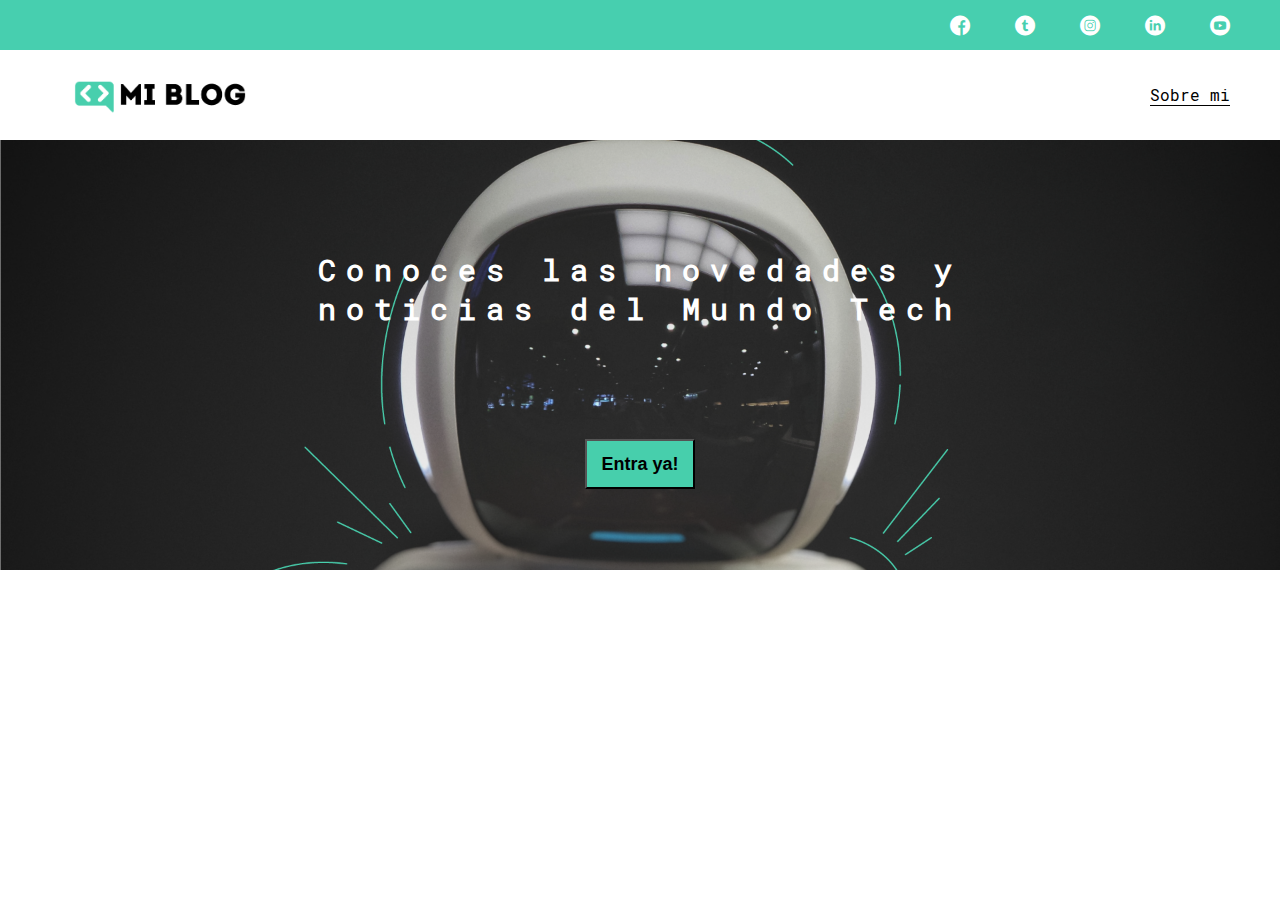
<file: index.html>
<!DOCTYPE html>
<html>
<head>
	<title>Proyecto de Maquetacion</title>
	<meta charset="utf-8">
	<meta name="viewport" content="width=device-width, initial-scale=1.0">
	<link rel="stylesheet" type="text/css" href="css/main.css">
	<link rel="stylesheet" href="css/media-queries.css">
	<link rel="stylesheet" type="text/css" href="css/font/Social_media/flaticon.css">
</head>
<body>
	<header>
		<section class="header-icons-container">
			<div class="icons">
				<a href="/"><span class="flaticon-001-facebook"></span></a>
				<a href="/"><span class="flaticon-002-twitter"></span></a>
				<a href="/"><span class="flaticon-011-instagram"></span></a>
				<a href="/"><span class="flaticon-010-linkedin"></span></a>
				<a href="/"><span class="flaticon-008-youtube"></span></a>
			</div>
		</section>
		<nav>
			<section class="nav-logo-container">
				<a href="/"><img src="assets/img/Logo-negro.png" alt="Logo de Blog"></a>
			</section>
			<section class="nav-profile-link">
				<a href="perfil.html">Sobre mi</a>
			</section>
		</nav>
	</header>

	<main class="home-main">
		<section >
			<p class="home-main-text">Conoces las novedades y noticias del Mundo Tech</p>
			<button class="home-main-button">
				<a href="blogs.html">Entra ya!</a>
			</button>
		</section>
	</main>
</body>
</html>
</file>
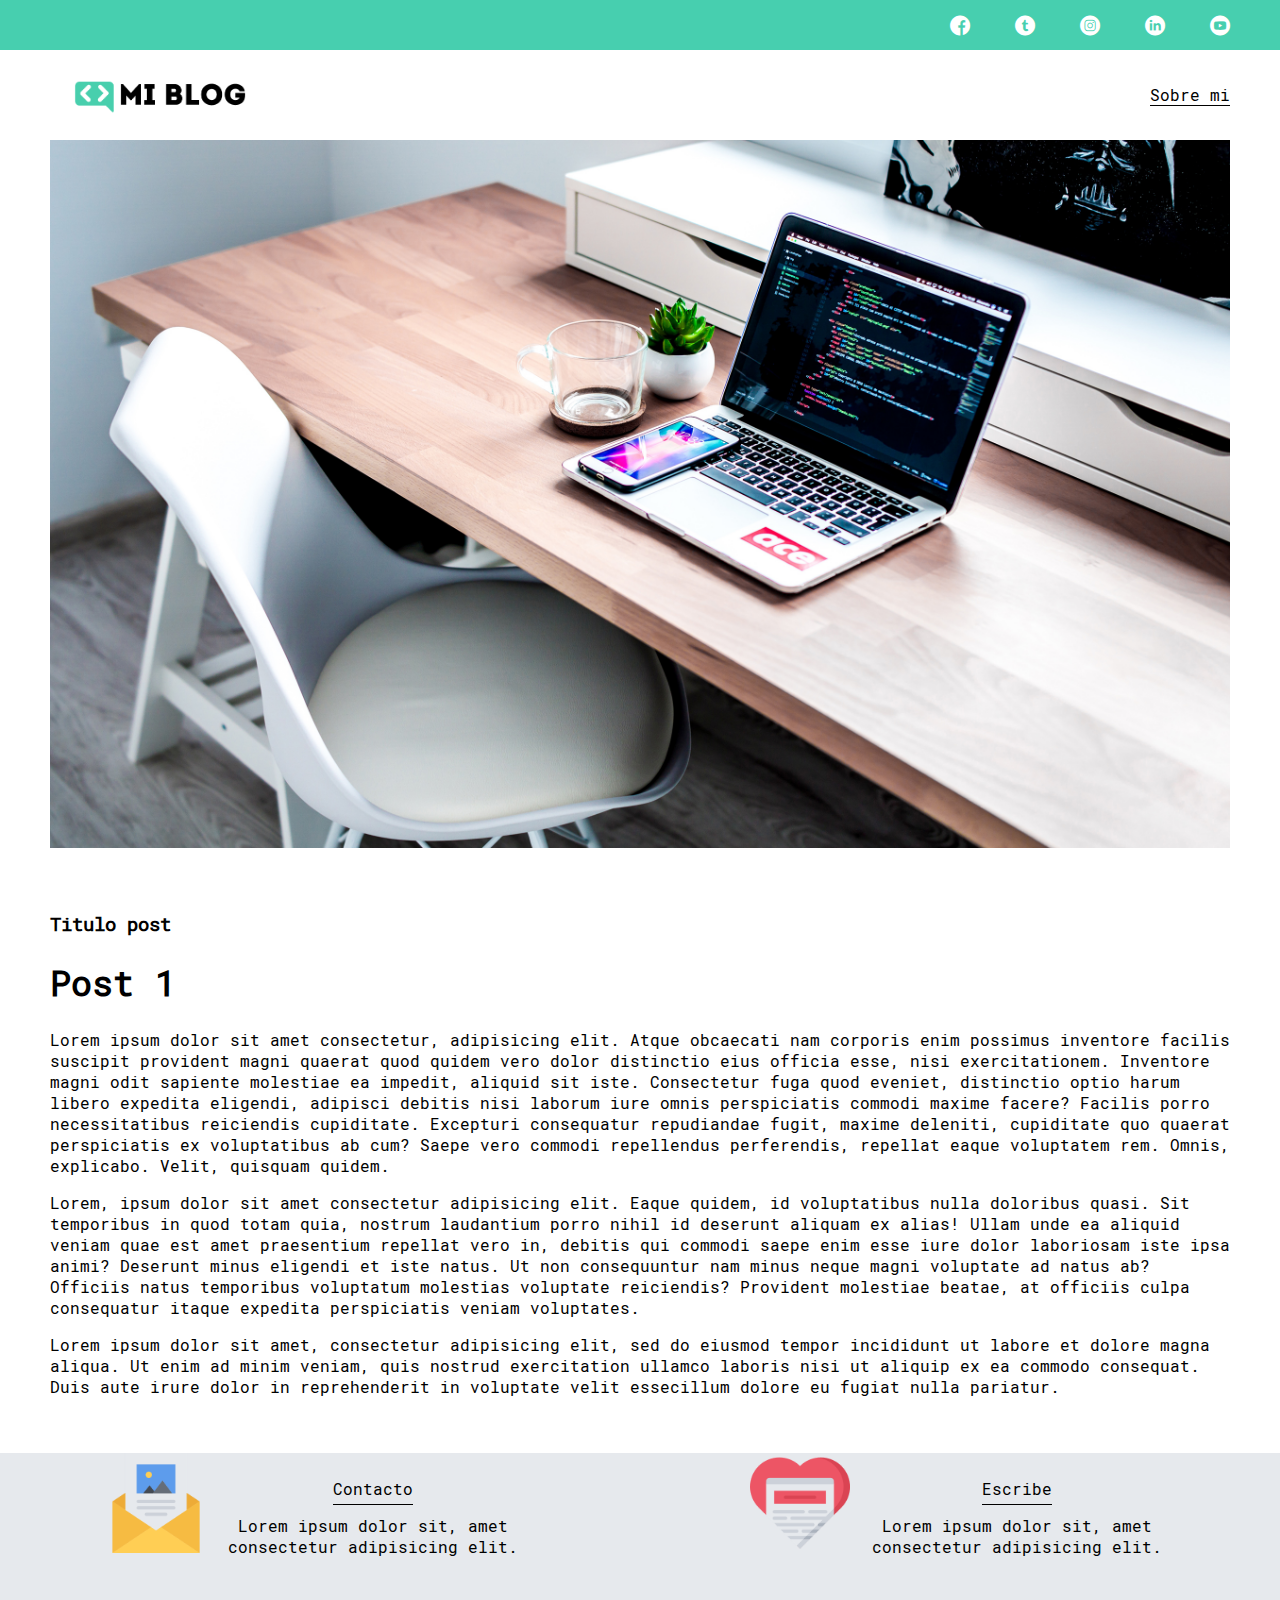
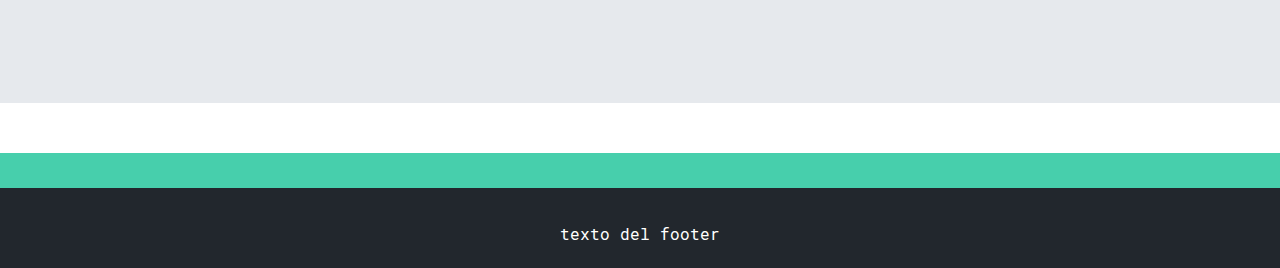
<file: blog.html>
<!DOCTYPE html>
<html>
<head>
	<title>Proyecto de Maquetacion</title>
	<meta charset="utf-8">
	<meta name="viewport" content="width=device-width, initial-scale=1.0">
	<link rel="stylesheet" type="text/css" href="css/main.css">
	<link rel="stylesheet" href="css/">
	<link rel="stylesheet" type="text/css" href="css/font/Social_media/flaticon.css">
</head>
<body>
	<header>
		<section class="header-icons-container">
			<div class="icons">
				<a href=""><span class="flaticon-001-facebook"></span></a>
				<a href=""><span class="flaticon-002-twitter"></span></a>
				<a href=""><span class="flaticon-011-instagram"></span></a>
				<a href=""><span class="flaticon-010-linkedin"></span></a>
				<a href=""><span class="flaticon-008-youtube"></span></a>
			</div>
		</section>
		<nav>
			<section class="nav-logo-container">
				<a href="index.html"><img src="assets/img/Logo-negro.png" alt="Logo de Blog"></a>
			</section>
			<section class="nav-profile-link">
				<a href="perfil.html">Sobre mi</a>
			</section>
		</nav>
	</header>
	<main>
		<section class="blog-post-img-container">
			<img src="assets/img/post-1.jpg" alt="Imagen">
		</section>
		<section class="blog-post-main-container">
			<div class="grid-container">
				<h3>Titulo post</h3>
				<article>
					<h1>Post 1</h1>
					<p>Lorem ipsum dolor sit amet consectetur, adipisicing elit. Atque obcaecati nam corporis enim possimus inventore facilis suscipit provident magni quaerat quod quidem vero dolor distinctio eius officia esse, nisi exercitationem.
					Inventore magni odit sapiente molestiae ea impedit, aliquid sit iste. Consectetur fuga quod eveniet, distinctio optio harum libero expedita eligendi, adipisci debitis nisi laborum iure omnis perspiciatis commodi maxime facere?
					Facilis porro necessitatibus reiciendis cupiditate. Excepturi consequatur repudiandae fugit, maxime deleniti, cupiditate quo quaerat perspiciatis ex voluptatibus ab cum? Saepe vero commodi repellendus perferendis, repellat eaque voluptatem rem. Omnis, explicabo.
					Velit, quisquam quidem.</p>
					<p>Lorem, ipsum dolor sit amet consectetur adipisicing elit. Eaque quidem, id voluptatibus nulla doloribus quasi. Sit temporibus in quod totam quia, nostrum laudantium porro nihil id deserunt aliquam ex alias!
					Ullam unde ea aliquid veniam quae est amet praesentium repellat vero in, debitis qui commodi saepe enim esse iure dolor laboriosam iste ipsa animi? Deserunt minus eligendi et iste natus.
					Ut non consequuntur nam minus neque magni voluptate ad natus ab? Officiis natus temporibus voluptatum molestias voluptate reiciendis? Provident molestiae beatae, at officiis culpa consequatur itaque expedita perspiciatis veniam voluptates.</p>
					<p>Lorem ipsum dolor sit amet, consectetur adipisicing elit, sed do eiusmod tempor incididunt ut labore et dolore magna aliqua. Ut enim ad minim veniam, quis nostrud exercitation ullamco laboris nisi ut aliquip ex ea commodo
					consequat. Duis aute irure dolor in reprehenderit in voluptate velit essecillum dolore eu fugiat nulla pariatur.</p>
				</article>
			</div>
		</section>
		<section class="contact-main-container">
			<div>
				<img src="assets/img/contacto.png" alt="">
				<div class="contatc-left">
					<a href="">Contacto</a>
					<p>Lorem ipsum dolor sit, amet consectetur adipisicing elit.</p>
				</div>
			</div>
			<div>
				<img src="assets/img/escribe.png" alt="">
				<div class="contatc-right">
					<a href="">Escribe</a>
					<p>Lorem ipsum dolor sit, amet consectetur adipisicing elit.</p>
				</div>
			</div>
		</section>
	</main>
	<footer>
		<p>texto del footer</p>
	</footer>
</body>
</html>
</file>
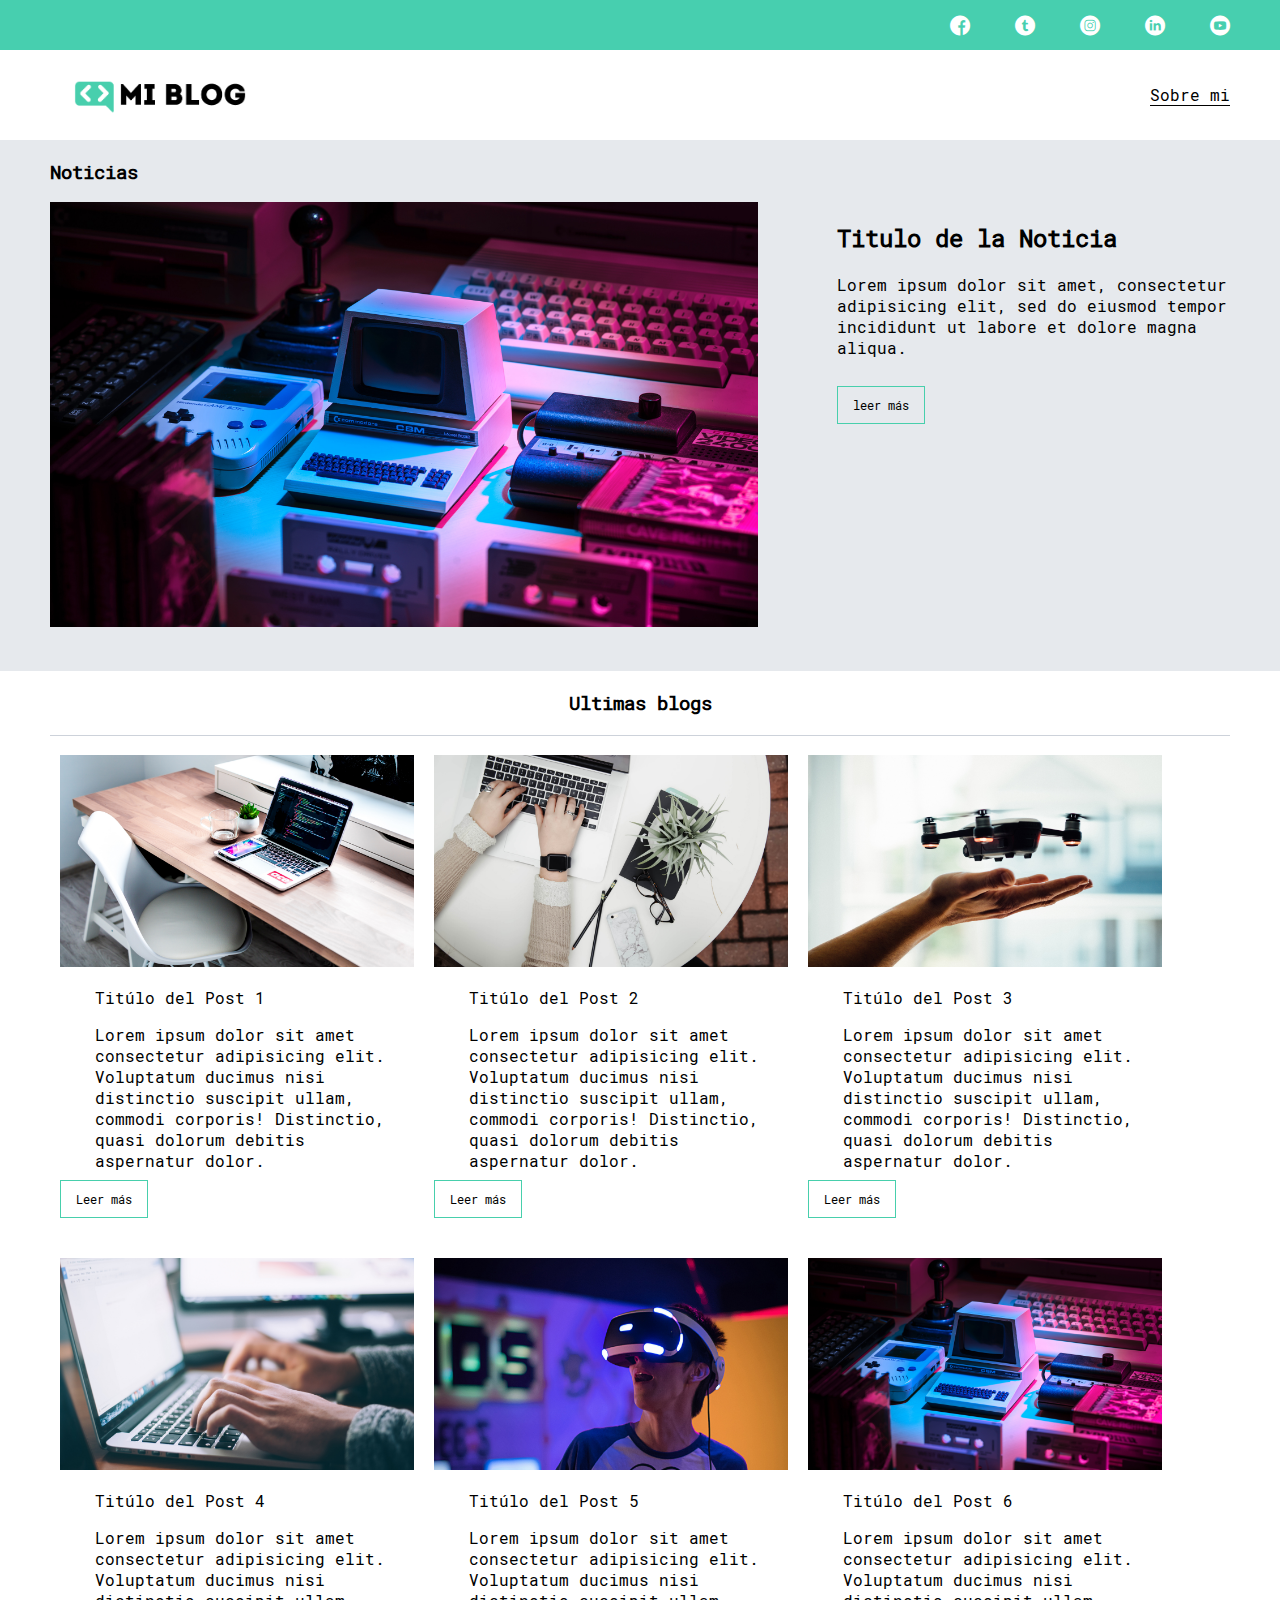
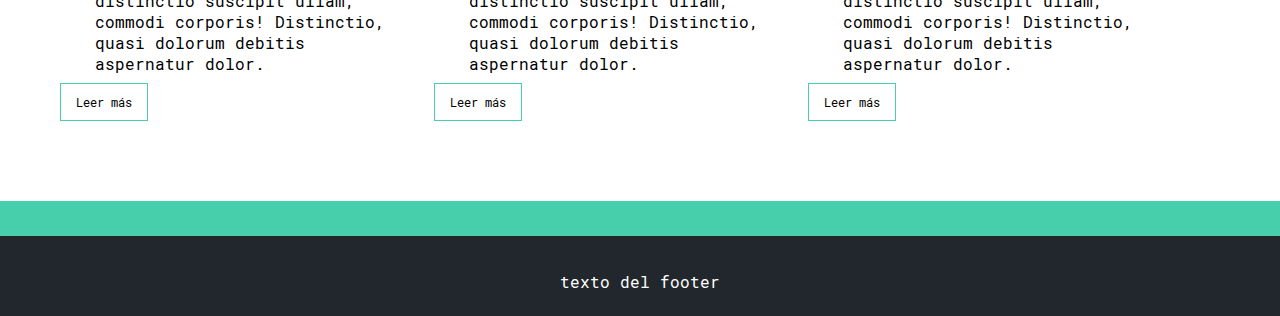
<file: blogs.html>
<!DOCTYPE html>
<html>
<head>
	<title>Proyecto de Maquetacion</title>
	<meta charset="utf-8">
	<meta name="viewport" content="width=device-width, initial-scale=1.0">
	<link rel="stylesheet" type="text/css" href="css/main.css">
	<link rel="stylesheet" href="css/media-queries.css">
	<link rel="stylesheet" type="text/css" href="css/font/Social_media/flaticon.css">
</head>
<body class="home-body">
	<header>
		<section class="header-icons-container">
			<div class="icons">
				<a href=""><span class="flaticon-001-facebook"></span></a>
				<a href=""><span class="flaticon-002-twitter"></span></a>
				<a href=""><span class="flaticon-011-instagram"></span></a>
				<a href=""><span class="flaticon-010-linkedin"></span></a>
				<a href=""><span class="flaticon-008-youtube"></span></a>
			</div>
		</section>
		<nav>
			<section class="nav-logo-container">
				<a href="index.html"><img src="assets/img/Logo-negro.png" alt="Logo de Blog"></a>
			</section>
			<section class="nav-profile-link">
				<a href="perfil.html">Sobre mi</a>
			</section>
		</nav>
	</header>
	<main class="blogs-main">
		<section class="blogs-news-container">
			<div class="blogs-news">
				<h3>Noticias</h3>
				<div class="blogs-news-img-container">
					<img src="assets/img/img-news-main.jpg" alt="Noticias">
				</div>
				<div class="blogs-news-info-container">
					<h2>Titulo de la Noticia</h2>
					<p>Lorem ipsum dolor sit amet, consectetur adipisicing elit, sed do eiusmod
					 	tempor incididunt ut labore et dolore magna aliqua.</p>
					<a href="blog.html" class="blogs-button">leer más</a>
				</div>
			</div>
		</section>
		<section class="blogs-posts-container">
			<div>
				<h3>Ultimas blogs</h3>
				<article class="post-container">
					<img src="assets/img/post-1.jpg" alt="Articulo">
					<p>Titúlo del Post 1</p>
					<p>Lorem ipsum dolor sit amet consectetur adipisicing elit. Voluptatum ducimus nisi distinctio suscipit ullam, commodi corporis! Distinctio, quasi dolorum debitis aspernatur dolor.</p>
					<a href="" class="blogs-button">Leer más</a>
				</article>
				<article class="post-container">
					<img src="assets/img/post-2.jpg" alt="Articulo">
					<p>Titúlo del Post 2</p>
					<p>Lorem ipsum dolor sit amet consectetur adipisicing elit. Voluptatum ducimus nisi distinctio suscipit ullam, commodi corporis! Distinctio, quasi dolorum debitis aspernatur dolor.</p>
					<a href="" class="blogs-button">Leer más</a>
				</article>
				<article class="post-container">
					<img src="assets/img/post-3.jpg" alt="Articulo">
					<p>Titúlo del Post 3</p>
					<p>Lorem ipsum dolor sit amet consectetur adipisicing elit. Voluptatum ducimus nisi distinctio suscipit ullam, commodi corporis! Distinctio, quasi dolorum debitis aspernatur dolor.</p>
					<a href="" class="blogs-button">Leer más</a>
				</article>
				<article class="post-container">
					<img src="assets/img/post-4.jpg" alt="Articulo">
					<p>Titúlo del Post 4</p>
					<p>Lorem ipsum dolor sit amet consectetur adipisicing elit. Voluptatum ducimus nisi distinctio suscipit ullam, commodi corporis! Distinctio, quasi dolorum debitis aspernatur dolor.</p>
					<a href="" class="blogs-button">Leer más</a>
				</article>
				<article class="post-container">
					<img src="assets/img/post-5.jpg" alt="Articulo">
					<p>Titúlo del Post 5</p>
					<p>Lorem ipsum dolor sit amet consectetur adipisicing elit. Voluptatum ducimus nisi distinctio suscipit ullam, commodi corporis! Distinctio, quasi dolorum debitis aspernatur dolor.</p>
					<a href="" class="blogs-button">Leer más</a>
				</article>
				<article class="post-container">
					<img src="assets/img/post-6.jpg" alt="Articulo">
					<p>Titúlo del Post 6</p>
					<p>Lorem ipsum dolor sit amet consectetur adipisicing elit. Voluptatum ducimus nisi distinctio suscipit ullam, commodi corporis! Distinctio, quasi dolorum debitis aspernatur dolor.</p>
					<a href="" class="blogs-button">Leer más</a>
				</article>
			</div>
		</section>
	</main>
	<footer>
		<p>texto del footer</p>
	</footer>

</body>
</html>
</file>
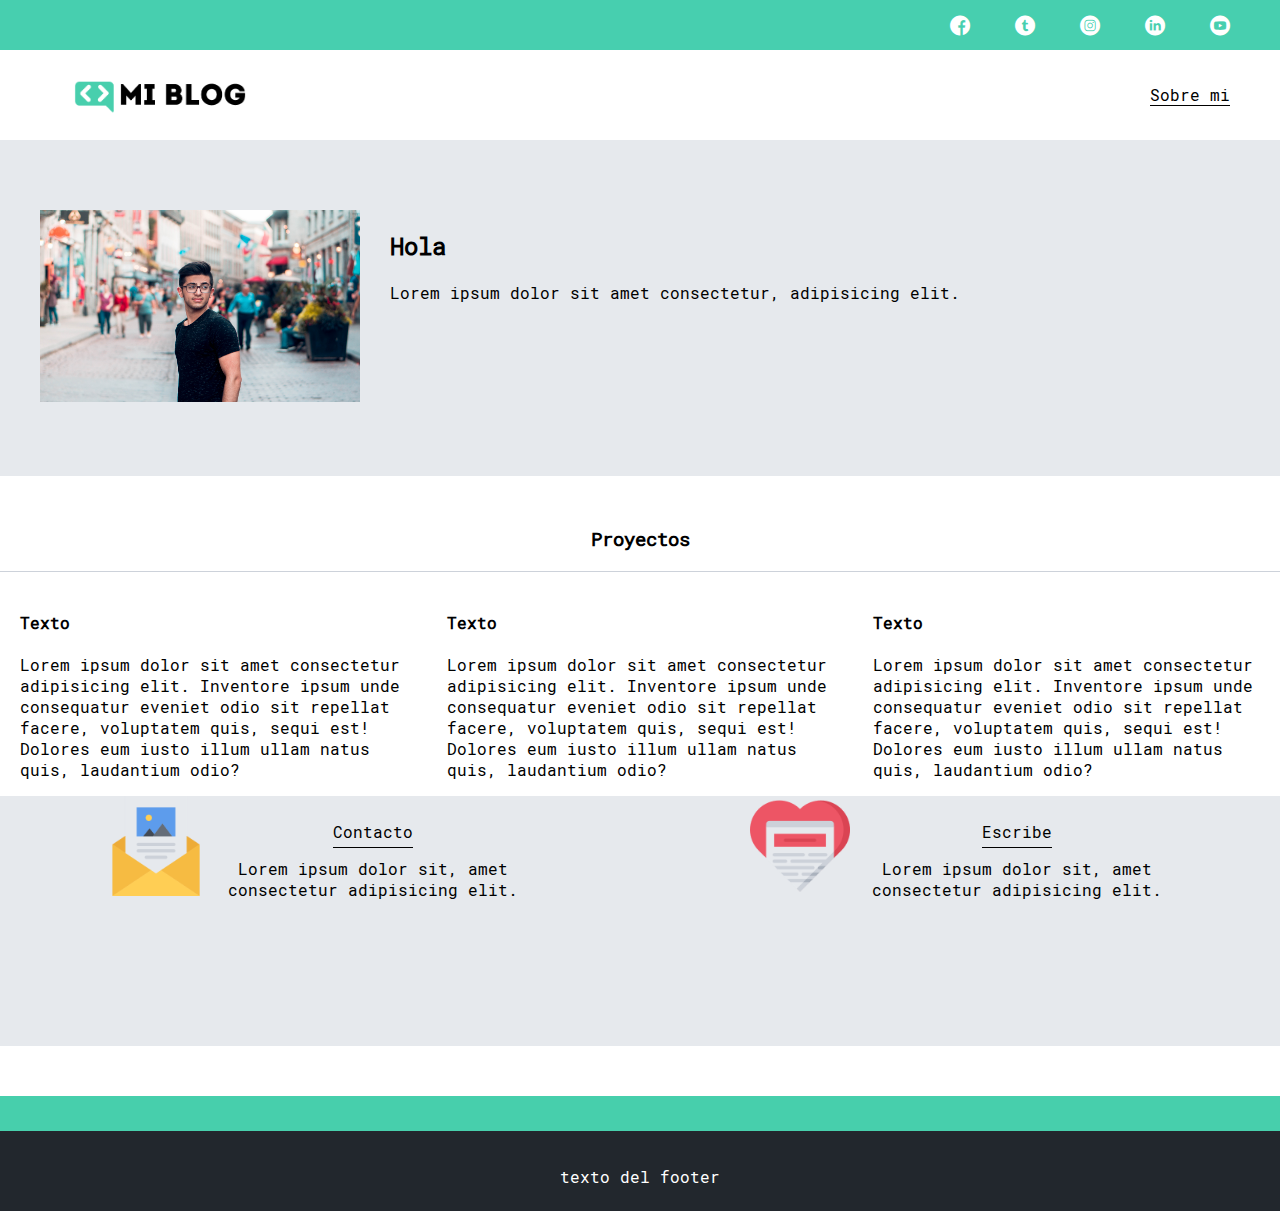
<file: perfil.html>
<!DOCTYPE html>
<html>
<head>
	<title>Proyecto de Maquetacion</title>
	<meta charset="utf-8">
	<meta name="viewport" content="width=device-width, initial-scale=1.0">
	<link rel="stylesheet" type="text/css" href="css/main.css">
	<link rel="stylesheet" href="css/media-queries.css">
	<link rel="stylesheet" type="text/css" href="css/font/Social_media/flaticon.css">
</head>
<body>
	<header>
		<section class="header-icons-container">
			<div class="icons">
				<a href=""><span class="flaticon-001-facebook"></span></a>
				<a href=""><span class="flaticon-002-twitter"></span></a>
				<a href=""><span class="flaticon-011-instagram"></span></a>
				<a href=""><span class="flaticon-010-linkedin"></span></a>
				<a href=""><span class="flaticon-008-youtube"></span></a>
			</div>
		</section>
		<nav>
			<section class="nav-logo-container">
				<a href="index.html"><img src="assets/img/Logo-negro.png" alt="Logo de Blog"></a>
			</section>
			<section class="nav-profile-link">
				<a href="/">Sobre mi</a>
			</section>
		</nav>
	</header>
	<main>
		<section class="perfil-main-container">
			<div class="perfil-container">
				<div>
					<img src="assets/img/perfil.jpg" alt="">
				</div>
				<div>
					<h2>Hola</h2>
					<p>Lorem ipsum dolor sit amet consectetur, adipisicing elit.</p>
				</div>
			</div>
		</section>
		<section class="perfil-main-proyects">
			
			<div class="grid-container">
				<h3>Proyectos</h3>
				<div class="proyects-main-container">
					<article class="proyect-container">
						<h4>Texto</h4>
						<p>Lorem ipsum dolor sit amet consectetur adipisicing elit. Inventore ipsum unde consequatur eveniet odio sit repellat facere, voluptatem quis, sequi est! Dolores eum iusto illum ullam natus quis, laudantium odio?</p>
					</article>
					<article class="proyect-container">
						<h4>Texto</h4>
						<p>Lorem ipsum dolor sit amet consectetur adipisicing elit. Inventore ipsum unde consequatur eveniet odio sit repellat facere, voluptatem quis, sequi est! Dolores eum iusto illum ullam natus quis, laudantium odio?</p>
					</article>
					<article class="proyect-container">
						<h4>Texto</h4>
						<p>Lorem ipsum dolor sit amet consectetur adipisicing elit. Inventore ipsum unde consequatur eveniet odio sit repellat facere, voluptatem quis, sequi est! Dolores eum iusto illum ullam natus quis, laudantium odio?</p>
					</article>
				</div>
			</div>
		</section>
	</main>
	<section class="contact-main-container">
		<div>
			<img src="assets/img/contacto.png" alt="">
			<div class="contatc-left">
				<a href="">Contacto</a>
				<p>Lorem ipsum dolor sit, amet consectetur adipisicing elit.</p>
			</div>
		</div>
		<div>
			<img src="assets/img/escribe.png" alt="">
			<div class="contatc-right">
				<a href="">Escribe</a>
				<p>Lorem ipsum dolor sit, amet consectetur adipisicing elit.</p>
			</div>
		</div>
	</section>
</main>
<footer>
	<p>texto del footer</p>
</footer>
</body>
</html>
</file>
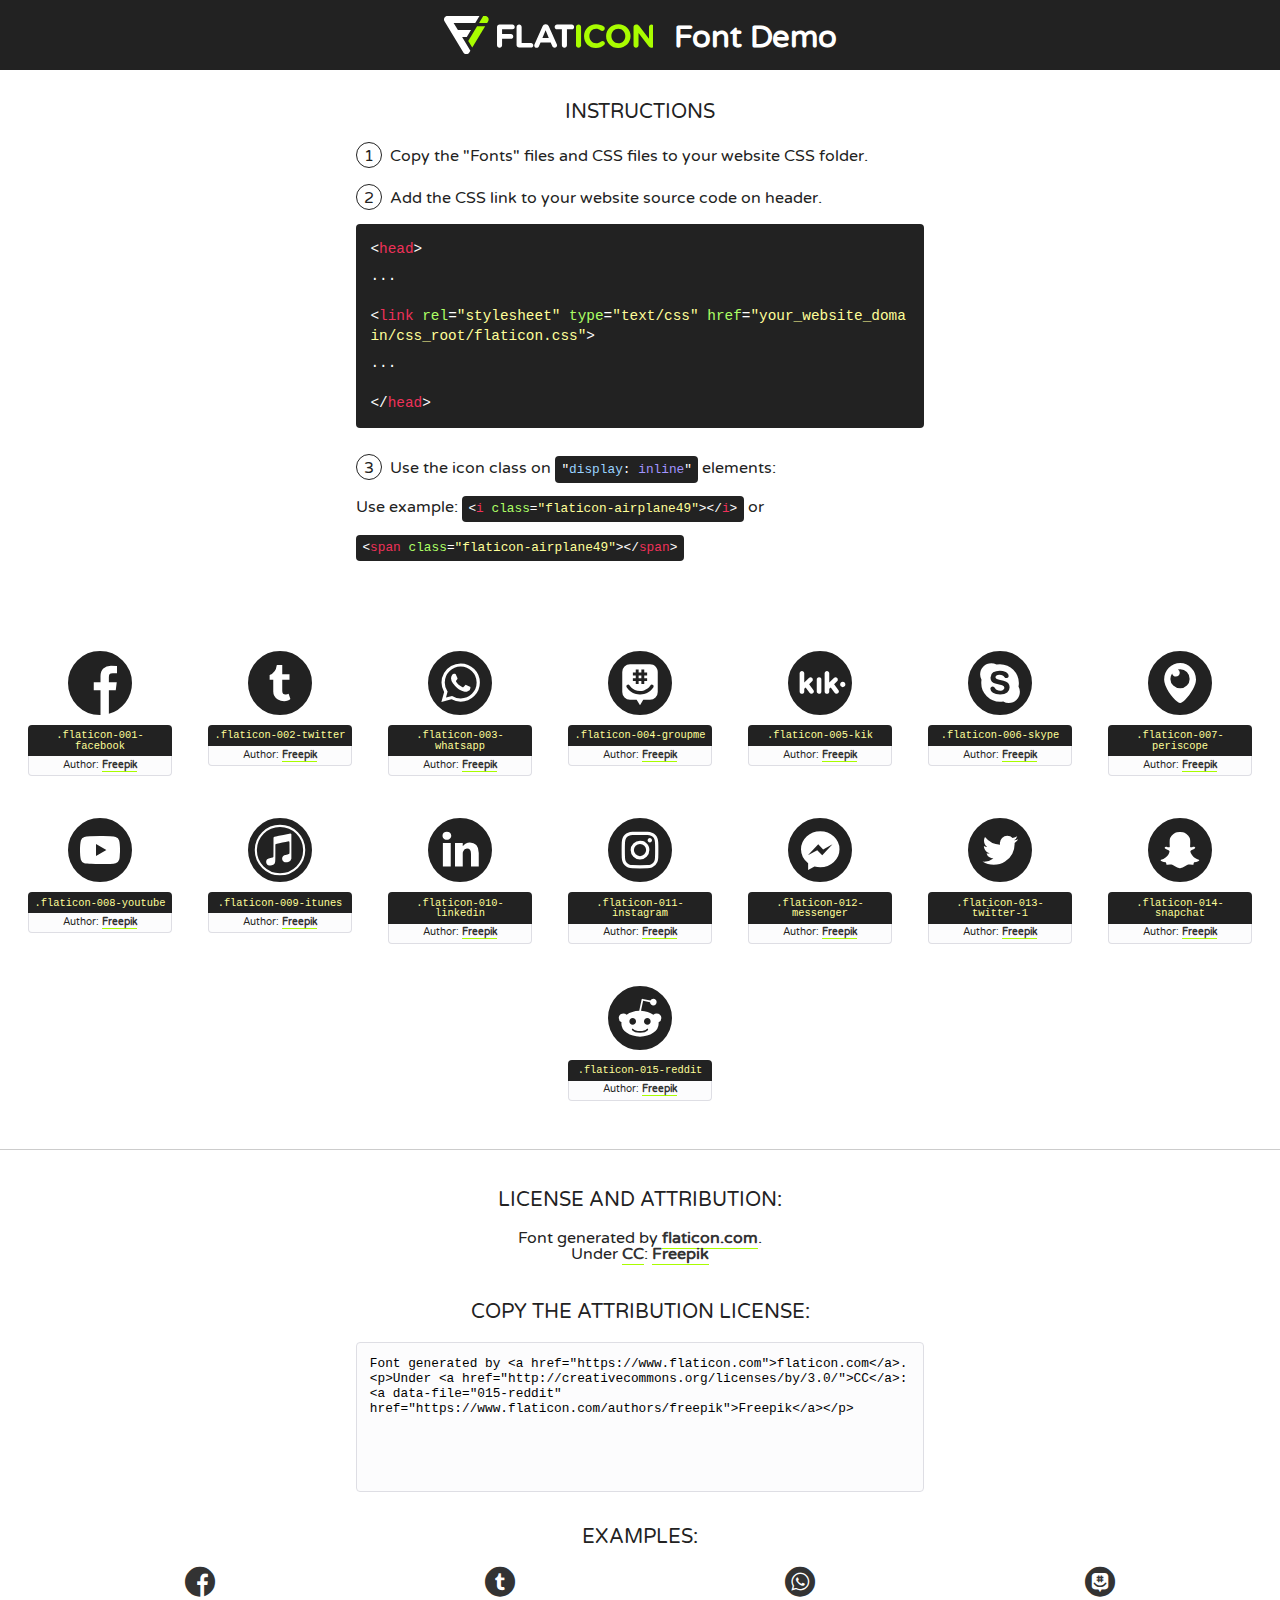
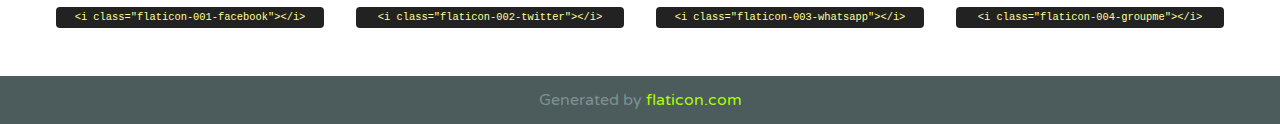
<file: css/font/Social_media/flaticon.html>
<!DOCTYPE html>
<!--
  Flaticon icon font: Flaticon
  Creation date: 20/12/2018 09:27
-->
<html>
<!DOCTYPE html>
<html>

<head>
    <title>Flaticon WebFont</title>
    <link href="http://fonts.googleapis.com/css?family=Varela+Round" rel="stylesheet" type="text/css" />
    <link rel="stylesheet" type="text/css" href="flaticon.css">
    <meta charset="UTF-8">
    <style>
    html, body, div, span, applet, object, iframe,
    h1, h2, h3, h4, h5, h6, p, blockquote, pre,
    a, abbr, acronym, address, big, cite, code,
    del, dfn, em, img, ins, kbd, q, s, samp,
    small, strike, strong, sub, sup, tt, var,
    b, u, i, center,
    dl, dt, dd, ol, ul, li,
    fieldset, form, label, legend,
    table, caption, tbody, tfoot, thead, tr, th, td,
    article, aside, canvas, details, embed, 
    figure, figcaption, footer, header, hgroup, 
    menu, nav, output, ruby, section, summary,
    time, mark, audio, video {
        margin: 0;
        padding: 0;
        border: 0;
        font-size: 100%;
        font: inherit;
        vertical-align: baseline;
    }
    /* HTML5 display-role reset for older browsers */
    article, aside, details, figcaption, figure, 
    footer, header, hgroup, menu, nav, section {
        display: block;
    }
    body {
        line-height: 1;
    }
    ol, ul {
        list-style: none;
    }
    blockquote, q {
        quotes: none;
    }
    blockquote:before, blockquote:after,
    q:before, q:after {
        content: '';
        content: none;
    }
    table {
        border-collapse: collapse;
        border-spacing: 0;
    }
    body {
        font-family: 'Varela Round', Helvetica, Arial, sans-serif;
        font-size: 16px;
        color: #222;
    }
    a {
        color: #333;
        border-bottom: 1px solid #a9fd00;
        font-weight: bold;
        text-decoration: none;
    }
    * {
        -moz-box-sizing: border-box;
        -webkit-box-sizing: border-box;
        box-sizing: border-box;
        margin: 0;
        padding: 0;
    }
    [class^="flaticon-"]:before, [class*=" flaticon-"]:before, [class^="flaticon-"]:after, [class*=" flaticon-"]:after {
        font-family: Flaticon;
        font-size: 30px;
        font-style: normal;
        margin-left: 20px;
        color: #333;
    }
    .wrapper {
        max-width: 600px;
        margin: auto;
        padding: 0 1em;
    }
    .title {
        font-size: 1.25em;
        text-align: center;
        margin-bottom: 1em;
        text-transform: uppercase;
    }
    header {
        text-align: center;
        background-color: #222;
        color: #fff;
        padding: 1em;
    }
    header .logo {
        width: 210px;
        height: 38px;
        display: inline-block;
        vertical-align: middle;
        margin-right: 1em;
        border: none;
    }
    header strong {
        font-size: 1.95em;
        font-weight: bold;
        vertical-align: middle;
        margin-top: 5px;
        display: inline-block;
    }
    .demo {
        margin: 2em auto;
        line-height: 1.25em;
    }
    .demo ul li {
        margin-bottom: 1em;
    }
    .demo ul li .num {
        color: #222;
        border-radius: 20px;
        display: inline-block;
        width: 26px;
        padding: 3px;
        height: 26px;
        text-align: center;
        margin-right: 0.5em;
        border: 1px solid #222;
    }
    .demo ul li code {
        background-color: #222;
        border-radius: 4px;
        padding: 0.25em 0.5em;
        display: inline-block;
        color: #fff;
        font-family: Consolas,Monaco,Lucida Console,Liberation Mono,DejaVu Sans Mono,Bitstream Vera Sans Mono,Courier New, monospace;
        font-weight: lighter;
        margin-top: 1em;
        font-size: 0.8em;
        word-break: break-all;
    }
    .demo ul li code.big {
        padding: 1em;
        font-size: 0.9em;
    }
    .demo ul li code .red {
        color: #EF3159;
    }
    .demo ul li code .green {
        color: #ACFF65;
    }
    .demo ul li code .yellow {
        color: #FFFF99;
    }
    .demo ul li code .blue {
        color: #99D3FF;
    }
    .demo ul li code .purple {
        color: #A295FF;
    }
    .demo ul li code .dots {
        margin-top: 0.5em;
        display: block;
    }
    #glyphs {
        border-bottom: 1px solid #ccc;
        padding: 2em 0;
        text-align: center;
    }
    .glyph {
        display: inline-block;
        width: 9em;
        margin: 1em;
        text-align: center;
        vertical-align: top;
        background: #FFF;
    }
    .glyph .glyph-icon {
        padding: 10px;
        display: block;
        font-family:"Flaticon";
        font-size: 64px;
        line-height: 1;
    }
    .glyph .glyph-icon:before {
        font-size: 64px;
        color: #222;
        margin-left: 0;
    }
    .class-name {
        font-size: 0.65em;
        background-color: #222;
        color: #fff;
        border-radius: 4px 4px 0 0;
        padding: 0.5em;
        color: #FFFF99;
        font-family: Consolas,Monaco,Lucida Console,Liberation Mono,DejaVu Sans Mono,Bitstream Vera Sans Mono,Courier New, monospace;
    }
    .author-name {
        font-size: 0.6em;
        background-color: #fcfcfd;
        border: 1px solid #DEDEE4;
        border-top: 0;
        border-radius: 0 0 4px 4px;
        padding: 0.5em;
    }
    .class-name:last-child {
        font-size: 10px;
        color:#888;
    }
    .class-name:last-child a {
        font-size: 10px;
        color:#555;
    }
    .class-name:last-child a:hover {
        color:#a9fd00;
    }
    .glyph > input {
        display: block;
        width: 100px;
        margin: 5px auto;
        text-align: center;
        font-size: 12px;
        cursor: text;
    }
    .glyph > input.icon-input {
        font-family:"Flaticon";
        font-size: 16px;
        margin-bottom: 10px;
    }
    .attribution .title {
        margin-top: 2em;
    }
    .attribution textarea {
        background-color: #fcfcfd;
        padding: 1em;
        border: none;
        box-shadow: none;
        border: 1px solid #DEDEE4;
        border-radius: 4px;
        resize: none;
        width: 100%;
        height: 150px;
        font-size: 0.8em;
        font-family: Consolas,Monaco,Lucida Console,Liberation Mono,DejaVu Sans Mono,Bitstream Vera Sans Mono,Courier New, monospace;
        -webkit-appearance: none;
    }
    .iconsuse {
        margin: 2em auto;
        text-align: center;
        max-width: 1200px;
    }
    .iconsuse:after {
        content: '';
        display: table;
        clear: both;
    }
    .iconsuse .image {
        float: left;
        width: 25%;
        padding: 0 1em;
    }
    .iconsuse .image p {
        margin-bottom: 1em;
    }
    .iconsuse .image span {
        display: block;
        font-size: 0.65em;
        background-color: #222;
        color: #fff;
        border-radius: 4px;
        padding: 0.5em;
        color: #FFFF99;
        margin-top: 1em;
        font-family: Consolas,Monaco,Lucida Console,Liberation Mono,DejaVu Sans Mono,Bitstream Vera Sans Mono,Courier New, monospace;
    }
    #footer {
        text-align: center;
        background-color: #4C5B5C;
        color: #7c9192;
        padding: 1em;
    }
    #footer a {
        border: none;
        color: #a9fd00;
        font-weight: normal;
    }
    @media (max-width: 960px) {
        .iconsuse .image {
            width: 50%;
        }
    }
    @media (max-width: 560px) {
        .iconsuse .image {
            width: 100%;
        }
    }
    </style>
</head>

<body class="characters-off">

    <header>
        <a href="https://www.flaticon.com" target="_blank" class="logo">
            <svg version="1.1" xmlns="http://www.w3.org/2000/svg" xmlns:xlink="http://www.w3.org/1999/xlink" xmlns:a="http://ns.adobe.com/AdobeSVGViewerExtensions/3.0/" viewBox="0 0 560.875 102.036" enable-background="new 0 0 560.875 102.036" xml:space="preserve">
                <defs>
                </defs>
                <g>
                    <g class="letters">
                        <path fill="#ffffff" d="M141.596,29.675c0-3.777,2.985-6.767,6.764-6.767h34.438c3.426,0,6.15,2.728,6.15,6.15
                        c0,3.43-2.724,6.149-6.15,6.149h-27.674v13.091h23.719c3.429,0,6.151,2.724,6.151,6.15c0,3.43-2.723,6.149-6.151,6.149h-23.719
                        v17.574c0,3.773-2.986,6.761-6.764,6.761c-3.779,0-6.764-2.989-6.764-6.761V29.675z"></path>
                        <path fill="#ffffff" d="M193.844,29.149c0-3.781,2.985-6.767,6.764-6.767c3.776,0,6.763,2.985,6.763,6.767v42.957h25.039
                        c3.426,0,6.149,2.726,6.149,6.153c0,3.425-2.723,6.15-6.149,6.15h-31.802c-3.779,0-6.764-2.986-6.764-6.768V29.149z"></path>
                        <path fill="#ffffff" d="M241.891,75.71l21.438-48.407c1.492-3.341,4.215-5.357,7.906-5.357h0.792
                        c3.686,0,6.323,2.017,7.815,5.357l21.439,48.407c0.436,0.967,0.701,1.845,0.701,2.723c0,3.602-2.809,6.501-6.414,6.501
                        c-3.161,0-5.269-1.845-6.499-4.655l-4.132-9.661h-27.059l-4.301,10.102c-1.144,2.631-3.426,4.214-6.237,4.214
                        c-3.517,0-6.24-2.81-6.24-6.325C241.1,77.64,241.451,76.677,241.891,75.71z M279.932,58.666l-8.521-20.297l-8.526,20.297H279.932
                        z"></path>
                        <path fill="#ffffff" d="M314.864,35.387H301.86c-3.429,0-6.239-2.813-6.239-6.238c0-3.429,2.811-6.24,6.239-6.24h39.533
                        c3.426,0,6.237,2.811,6.237,6.24c0,3.425-2.811,6.238-6.237,6.238h-13.001v42.785c0,3.773-2.99,6.761-6.764,6.761
                        c-3.779,0-6.764-2.989-6.764-6.761V35.387z"></path>
                        <path fill="#A9FD00" d="M352.615,29.149c0-3.781,2.985-6.767,6.767-6.767c3.774,0,6.761,2.985,6.761,6.767v49.024
                        c0,3.773-2.987,6.761-6.761,6.761c-3.781,0-6.767-2.989-6.767-6.761V29.149z"></path>
                        <path fill="#A9FD00" d="M374.132,53.836v-0.179c0-17.481,13.178-31.801,32.065-31.801c9.22,0,15.459,2.458,20.557,6.238
                        c1.402,1.054,2.637,2.985,2.637,5.357c0,3.692-2.985,6.59-6.681,6.59c-1.845,0-3.071-0.702-4.044-1.319
                        c-3.776-2.813-7.729-4.393-12.562-4.393c-10.364,0-17.831,8.611-17.831,19.154v0.173c0,10.542,7.291,19.329,17.831,19.329
                        c5.715,0,9.492-1.756,13.359-4.834c1.049-0.874,2.458-1.491,4.039-1.491c3.429,0,6.325,2.813,6.325,6.236
                        c0,2.106-1.056,3.78-2.282,4.834c-5.539,4.834-12.036,7.733-21.878,7.733C387.572,85.464,374.132,71.493,374.132,53.836z"></path>
                        <path fill="#A9FD00" d="M433.009,53.836v-0.179c0-17.481,13.79-31.801,32.766-31.801c18.981,0,32.592,14.143,32.592,31.628v0.173
                        c0,17.483-13.785,31.807-32.769,31.807C446.625,85.464,433.009,71.32,433.009,53.836z M484.224,53.836v-0.179
                        c0-10.539-7.725-19.326-18.626-19.326c-10.893,0-18.449,8.611-18.449,19.154v0.173c0,10.542,7.73,19.329,18.626,19.329
                        C476.676,72.986,484.224,64.378,484.224,53.836z"></path>
                        <path fill="#A9FD00" d="M506.233,29.321c0-3.774,2.99-6.763,6.767-6.763h1.401c3.252,0,5.183,1.583,7.029,3.953l26.093,34.265
                        V29.059c0-3.692,2.99-6.677,6.681-6.677c3.683,0,6.671,2.985,6.671,6.677v48.934c0,3.78-2.987,6.765-6.764,6.765h-0.436
                        c-3.257,0-5.188-1.581-7.034-3.953l-27.056-35.492v32.944c0,3.687-2.985,6.676-6.678,6.676c-3.683,0-6.673-2.989-6.673-6.676
                        V29.321z"></path>
                    </g>
                    <g class="insignia">
                        <path fill="#ffffff" d="M48.372,56.137h12.517l11.156-18.537H37.186L25.688,18.539h57.825L94.668,0H9.271
                        C5.925,0,2.842,1.801,1.198,4.716c-1.644,2.907-1.593,6.482,0.134,9.343l50.38,83.501c1.678,2.781,4.689,4.476,7.938,4.476
                        c3.246,0,6.257-1.695,7.935-4.476l2.898-4.804L48.372,56.137z"></path>
                        <g class="i">
                            <path fill="#A9FD00" d="M93.575,18.539h0.031v0.004l21.652,0.004l2.705-4.488c1.727-2.861,1.778-6.436,0.133-9.343
                            C116.454,1.801,113.371,0,110.026,0h-5.294L93.575,18.539z"></path>
                            <polygon fill="#A9FD00" points="88.291,27.356 64.725,66.486 75.519,84.404 109.942,27.356"></polygon>
                        </g>
                    </g>
                </g>
            </svg>
        </a>
        <strong>Font Demo</strong>
    </header>


    <section class="demo wrapper">

        <p class="title">Instructions</p>

        <ul>
            <li>
                <span class="num">1</span>Copy the "Fonts" files and CSS files to your website CSS folder.
            </li>
            <li>
                <span class="num">2</span>Add the CSS link to your website source code on header.
                <code class="big">
                    &lt;<span class="red">head</span>&gt;
                    <br/><span class="dots">...</span>
                    <br/>&lt;<span class="red">link</span> <span class="green">rel</span>=<span class="yellow">"stylesheet"</span> <span class="green">type</span>=<span class="yellow">"text/css"</span> <span class="green">href</span>=<span class="yellow">"your_website_domain/css_root/flaticon.css"</span>&gt;
                    <br/><span class="dots">...</span>
                    <br/>&lt;/<span class="red">head</span>&gt;
                </code>
            </li>

            <li>
                <p>
                    <span class="num">3</span>Use the icon class on <code>"<span class="blue">display</span>:<span class="purple"> inline</span>"</code> elements:
                    <br />
                    Use example: <code>&lt;<span class="red">i</span> <span class="green">class</span>=<span class="yellow">&quot;flaticon-airplane49&quot;</span>&gt;&lt;/<span class="red">i</span>&gt;</code> or <code>&lt;<span class="red">span</span> <span class="green">class</span>=<span class="yellow">&quot;flaticon-airplane49&quot;</span>&gt;&lt;/<span class="red">span</span>&gt;</code>
            </li>
        </ul>

    </section>




   <section id="glyphs">          
    
      
        <div class="glyph"><div class="glyph-icon flaticon-001-facebook"></div>
            <div class="class-name">.flaticon-001-facebook</div>
            <div class="author-name">Author: <a data-file="001-facebook" href="https://www.flaticon.com/authors/freepik">Freepik</a> </div> 
        </div>        
        
        <div class="glyph"><div class="glyph-icon flaticon-002-twitter"></div>
            <div class="class-name">.flaticon-002-twitter</div>
            <div class="author-name">Author: <a data-file="002-twitter" href="https://www.flaticon.com/authors/freepik">Freepik</a> </div> 
        </div>        
        
        <div class="glyph"><div class="glyph-icon flaticon-003-whatsapp"></div>
            <div class="class-name">.flaticon-003-whatsapp</div>
            <div class="author-name">Author: <a data-file="003-whatsapp" href="https://www.flaticon.com/authors/freepik">Freepik</a> </div> 
        </div>        
        
        <div class="glyph"><div class="glyph-icon flaticon-004-groupme"></div>
            <div class="class-name">.flaticon-004-groupme</div>
            <div class="author-name">Author: <a data-file="004-groupme" href="https://www.flaticon.com/authors/freepik">Freepik</a> </div> 
        </div>        
        
        <div class="glyph"><div class="glyph-icon flaticon-005-kik"></div>
            <div class="class-name">.flaticon-005-kik</div>
            <div class="author-name">Author: <a data-file="005-kik" href="https://www.flaticon.com/authors/freepik">Freepik</a> </div> 
        </div>        
        
        <div class="glyph"><div class="glyph-icon flaticon-006-skype"></div>
            <div class="class-name">.flaticon-006-skype</div>
            <div class="author-name">Author: <a data-file="006-skype" href="https://www.flaticon.com/authors/freepik">Freepik</a> </div> 
        </div>        
        
        <div class="glyph"><div class="glyph-icon flaticon-007-periscope"></div>
            <div class="class-name">.flaticon-007-periscope</div>
            <div class="author-name">Author: <a data-file="007-periscope" href="https://www.flaticon.com/authors/freepik">Freepik</a> </div> 
        </div>        
        
        <div class="glyph"><div class="glyph-icon flaticon-008-youtube"></div>
            <div class="class-name">.flaticon-008-youtube</div>
            <div class="author-name">Author: <a data-file="008-youtube" href="https://www.flaticon.com/authors/freepik">Freepik</a> </div> 
        </div>        
        
        <div class="glyph"><div class="glyph-icon flaticon-009-itunes"></div>
            <div class="class-name">.flaticon-009-itunes</div>
            <div class="author-name">Author: <a data-file="009-itunes" href="https://www.flaticon.com/authors/freepik">Freepik</a> </div> 
        </div>        
        
        <div class="glyph"><div class="glyph-icon flaticon-010-linkedin"></div>
            <div class="class-name">.flaticon-010-linkedin</div>
            <div class="author-name">Author: <a data-file="010-linkedin" href="https://www.flaticon.com/authors/freepik">Freepik</a> </div> 
        </div>        
        
        <div class="glyph"><div class="glyph-icon flaticon-011-instagram"></div>
            <div class="class-name">.flaticon-011-instagram</div>
            <div class="author-name">Author: <a data-file="011-instagram" href="https://www.flaticon.com/authors/freepik">Freepik</a> </div> 
        </div>        
        
        <div class="glyph"><div class="glyph-icon flaticon-012-messenger"></div>
            <div class="class-name">.flaticon-012-messenger</div>
            <div class="author-name">Author: <a data-file="012-messenger" href="https://www.flaticon.com/authors/freepik">Freepik</a> </div> 
        </div>        
        
        <div class="glyph"><div class="glyph-icon flaticon-013-twitter-1"></div>
            <div class="class-name">.flaticon-013-twitter-1</div>
            <div class="author-name">Author: <a data-file="013-twitter-1" href="https://www.flaticon.com/authors/freepik">Freepik</a> </div> 
        </div>        
        
        <div class="glyph"><div class="glyph-icon flaticon-014-snapchat"></div>
            <div class="class-name">.flaticon-014-snapchat</div>
            <div class="author-name">Author: <a data-file="014-snapchat" href="https://www.flaticon.com/authors/freepik">Freepik</a> </div> 
        </div>        
        
        <div class="glyph"><div class="glyph-icon flaticon-015-reddit"></div>
            <div class="class-name">.flaticon-015-reddit</div>
            <div class="author-name">Author: <a data-file="015-reddit" href="https://www.flaticon.com/authors/freepik">Freepik</a> </div> 
        </div>        
        

    </section>



    <section class="attribution wrapper"   style="text-align:center;">

      <div class="title">License and attribution:</div><div class="attrDiv">Font generated by <a href="https://www.flaticon.com">flaticon.com</a>. <div><p>Under <a href="http://creativecommons.org/licenses/by/3.0/">CC</a>: <a data-file="015-reddit" href="https://www.flaticon.com/authors/freepik">Freepik</a></p>  </div>
      </div>
      <div class="title">Copy the Attribution License:</div>

    <textarea onclick="this.focus();this.select();">Font generated by &lt;a href=&quot;https://www.flaticon.com&quot;&gt;flaticon.com&lt;/a&gt;. <p>Under <a href="http://creativecommons.org/licenses/by/3.0/">CC</a>: <a data-file="015-reddit" href="https://www.flaticon.com/authors/freepik">Freepik</a></p>  
     </textarea>

    </section>

    <section class="iconsuse">

          <div class="title">Examples:</div>            
             
            <div class="image">
                <p>
                    <i class="glyph-icon flaticon-001-facebook"></i> 
                    <span>&lt;i class=&quot;flaticon-001-facebook&quot;&gt;&lt;/i&gt;</span>
                </p>
            </div>
            
            <div class="image">
                <p>
                    <i class="glyph-icon flaticon-002-twitter"></i> 
                    <span>&lt;i class=&quot;flaticon-002-twitter&quot;&gt;&lt;/i&gt;</span>
                </p>
            </div>
            
            <div class="image">
                <p>
                    <i class="glyph-icon flaticon-003-whatsapp"></i> 
                    <span>&lt;i class=&quot;flaticon-003-whatsapp&quot;&gt;&lt;/i&gt;</span>
                </p>
            </div>
            
            <div class="image">
                <p>
                    <i class="glyph-icon flaticon-004-groupme"></i> 
                    <span>&lt;i class=&quot;flaticon-004-groupme&quot;&gt;&lt;/i&gt;</span>
                </p>
            </div>
                       
        </div>
                            
    </section>

<div id="footer">
    <div>Generated by <a href="https://www.flaticon.com">flaticon.com</a>
    </div>
</div>



</body>
</html>
</file>
<file: css/main.css>
/* Estilos a body */
body{
	font-family: 'Roboto_Mono', monospace;
	margin: 0;
	padding: 0;
}
.home-body{
	/*position: fixed;*/
	top: 0;
	bottom: 0;
	right: 0;
	left: 0;
}
/* Estilos a los enlaces */
a{
	text-decoration: none;
	display: inline;
	 color: black;
}	
/* Estilos de cabecera gerneral */
header{
	width: 100%;
	height: 140px;
	display: grid;
	grid-template-rows: 1fr 1fr;
}
/*Estilos de la 1ra seccion del header */
header .header-icons-container{
	width: 100%;
	height: 50px;
	display: grid;
	background-color: #47cfaf;
}
/*Estilos del contenedor de los iconos de redes sociales*/
header .header-icons-container .icons{
	width: 300px;
	height: auto;
	display: flex;
	justify-items: flex-end;
	align-items: center;
	justify-content: space-between;
	justify-self: end;
	margin-right: 50px;
}
/* Color a los iconos */
header .icons span{
	color: #fff;
}
nav{
	display: grid;
	grid-template-columns: 1fr 1fr;
	height: 90px;
}
nav .nav-logo-container{
	margin-left: 50px;
}
nav .nav-logo-container img{
	width: 220px;
	margin-top: 10px;
}
nav .nav-profile-link{
	display: flex;
	align-items: center;
	justify-content: flex-end;
	margin-right: 50px;
}
nav .nav-profile-link a{
	color: black;
	border-bottom: 1px solid black;
}
.home-main {
	display: grid;
	grid-template-columns: 1fr 4fr 1fr;
	height: 100%;
	background-image: url('../assets/img/Cover.png');
	background-position: center;
	background-repeat: no-repeat;
	background-size: cover;
}
.home-main section{
	display: grid;
	grid-column: 2;
	justify-items: center;
	height: 350px;
	margin-top: 80px;
}
.home-main-button{
	width: 110px;
	height: 50px;
	background: #47cfac;
	display: grid;
	align-items: center;
}
.home-main-button a{
	font-weight: 700;
	font-size: 18px;
}
@font-face{
	font-family: 'Roboto_Mono';
	src: url('../css/font/Roboto_Mono/RobotoMono-Regular.ttf') format('truetype');
}
.home-main-text{
	font-size: 30px;
	font-weight: 700;
	letter-spacing: 10px;
	text-align: center;
	color: #fff;
}
/******************************** 
 *		estilos para blogs 		*
 ********************************/
.blogs-main{
	display: grid;
}
.blogs-news-container{
	background-color: #e6e9ed;
	padding: 0px 50px 40px;
}
.blogs-news{
	display: grid;
	grid-template-columns: 2fr 1fr;
	grid-template-rows: 2fr;
}
.blogs-news-img-container{
	grid-column: 1;
}
.blogs-news-info-container{
	grid-column: 2;
}
.blogs-news-img-container img{
	width: 90%;
}
.blogs-news-info-container p{
	margin-bottom: 35px;
}
.blogs-posts-container{
	padding: 0px 50px 40px;
}
.blogs-posts-container h3{
	border-bottom: 1px solid #cdd2da;
	padding-bottom: 20px;
	text-align: center;
}
.blogs-posts-container .post-container{
	display: inline-block;
	padding-left: 10px;
	max-width: 30%;
	margin-bottom: 50px;
}
.blogs-posts-container .post-container p{
	margin-left: 35px;
}
.blogs-posts-container .post-container img{
	width: 100%;
}
.blogs-button{
	border: 1px solid #47cfac;
	padding: 10px 15px;
	font-size: 12px;
}
footer{
	width: 100%;
	height: 80px;
	background-color: #22272d;
	border-top: 35px solid #47cfac;
	text-align: center;
}
footer p{
	color:#fff;
	margin-top: 35px;
}
/******************************** 
 *		estilos para blog 		*
 ********************************/
.grid.container{
	max-width: 980px;
	margin: auto;
}
.blog-post-img-container{
	padding: 0px 50px 40px;
}
.blog-post-img-container img{
	width: 100%;
}
.blog-post-main-container{
	padding: 0px 50px 40px;
}
.blog-post-main-container article h1{
	font-size: 35px;
}
.contact-main-container{
	width: 100%;
	min-height: 250px;
	background-color: #e6e9ed;
	text-align: center;
	margin-bottom: 50px;
}
.contact-main-container div{
	display: inline-block;
	width: 49.5%;
	height: 100%;
}
.contact-main-container div a{
	border-bottom: 1px solid black;
	padding-bottom: 5px;
}
.contact-main-container .contact-left, .contact-right{
	text-align: initial;
	margin-top: 85px;
}
.contact-main-container img{
	width: 100px;
}
/******************************** 
 *		estilos para perfil 	*
 ********************************/
 .perfil-main-container{
	 padding: 70px 40px;
	 background-color: #e6e9ed;
	 margin-bottom: 50px;
 }
 .perfil-main-container img{
	width: 320px;
	margin-right: 30px;
}
.perfil-main-container .perfil-container{
	display: flex;
}
.proyects-main-container{
	display: grid;
	grid-template-columns: 1fr 1fr 1fr;
	/*grid-column: 3fr;*/
}
.proyect-container{
	padding: 0px 20px;
}
.perfil-main-proyects h3{
	text-align: center;
	border-bottom: 1px solid #cdd2da;
	padding-bottom: 20px
}
</file>
<file: css/media-queries.css>
@media(max-width:900px){
    .blogs-mews{
        grid-template-columns: 1fr;
        grid-template-rows: 3fr;
    }
    .blogs-news-img-container{
        grid-row: 2;
    }
    .blogs-news-info-container{
        grid-column: 1;
        grid-row: 3;
    }
    .blogs-posts-container .post-container{
        max-width: 45%;
    }
    .perfil-main-container .perfil-container{
        display: block;
    }
    .proyects-main-container{
        grid-template-columns: 1fr 1fr;
        grid-template-rows: 2fr;
    }
}
@media(max-width:600px){
    .blogs-posts-container .post-container{
        max-width: 95%;
    }
    .proyects-main-container{
        grid-template-columns: 1fr;
    }
}
</file>
<file: css/font/Social_media/flaticon.css>
/*
  	Flaticon icon font: Flaticon
  	Creation date: 20/12/2018 09:27
  	*/

@font-face {
  font-family: "Flaticon";
  src: url("./Flaticon.eot");
  src: url("./Flaticon.eot?#iefix") format("embedded-opentype"),
       url("./Flaticon.woff") format("woff"),
       url("./Flaticon.ttf") format("truetype"),
       url("./Flaticon.svg#Flaticon") format("svg");
  font-weight: normal;
  font-style: normal;
}

@media screen and (-webkit-min-device-pixel-ratio:0) {
  @font-face {
    font-family: "Flaticon";
    src: url("./Flaticon.svg#Flaticon") format("svg");
  }
}

[class^="flaticon-"]:before, [class*=" flaticon-"]:before,
[class^="flaticon-"]:after, [class*=" flaticon-"]:after {   
  font-family: Flaticon;
        font-size: 20px;
font-style: normal;
margin-left: 20px;
}

.flaticon-001-facebook:before { content: "\f100"; }
.flaticon-002-twitter:before { content: "\f101"; }
.flaticon-003-whatsapp:before { content: "\f102"; }
.flaticon-004-groupme:before { content: "\f103"; }
.flaticon-005-kik:before { content: "\f104"; }
.flaticon-006-skype:before { content: "\f105"; }
.flaticon-007-periscope:before { content: "\f106"; }
.flaticon-008-youtube:before { content: "\f107"; }
.flaticon-009-itunes:before { content: "\f108"; }
.flaticon-010-linkedin:before { content: "\f109"; }
.flaticon-011-instagram:before { content: "\f10a"; }
.flaticon-012-messenger:before { content: "\f10b"; }
.flaticon-013-twitter-1:before { content: "\f10c"; }
.flaticon-014-snapchat:before { content: "\f10d"; }
.flaticon-015-reddit:before { content: "\f10e"; }
</file>
